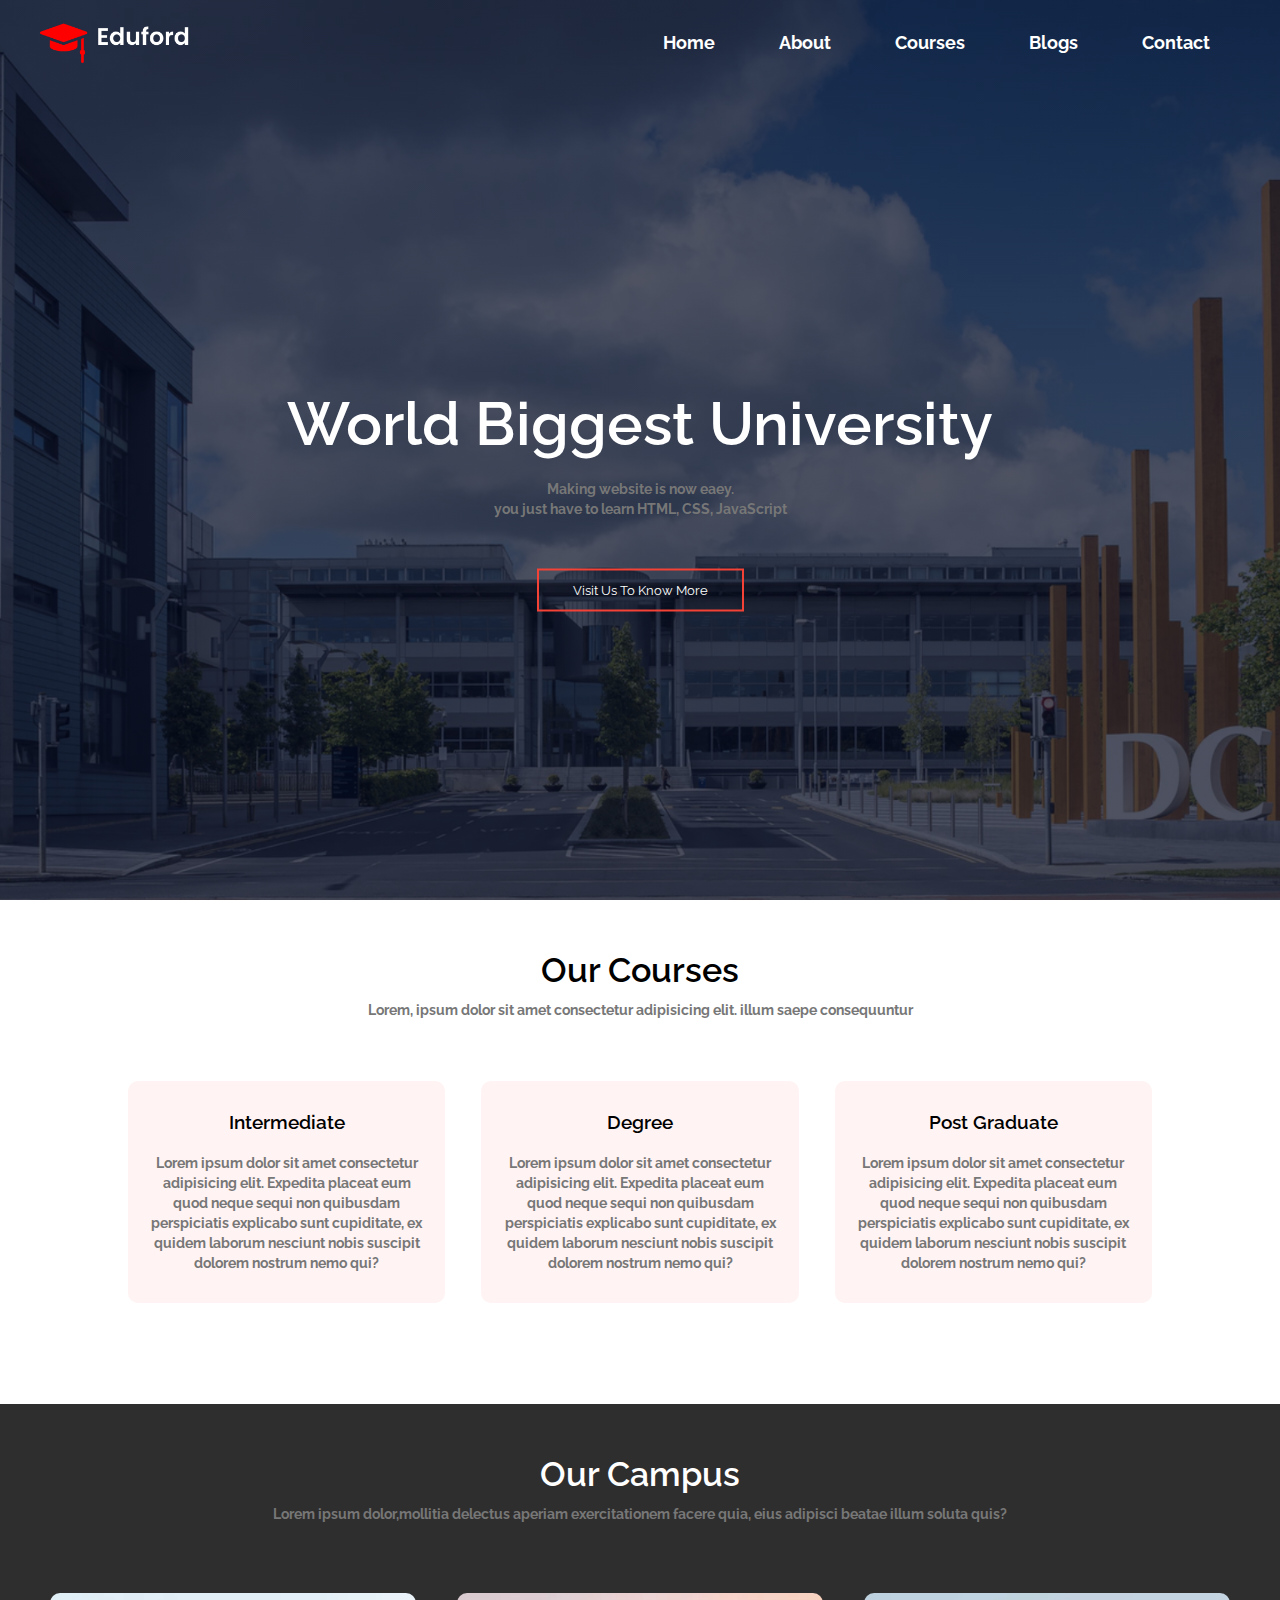
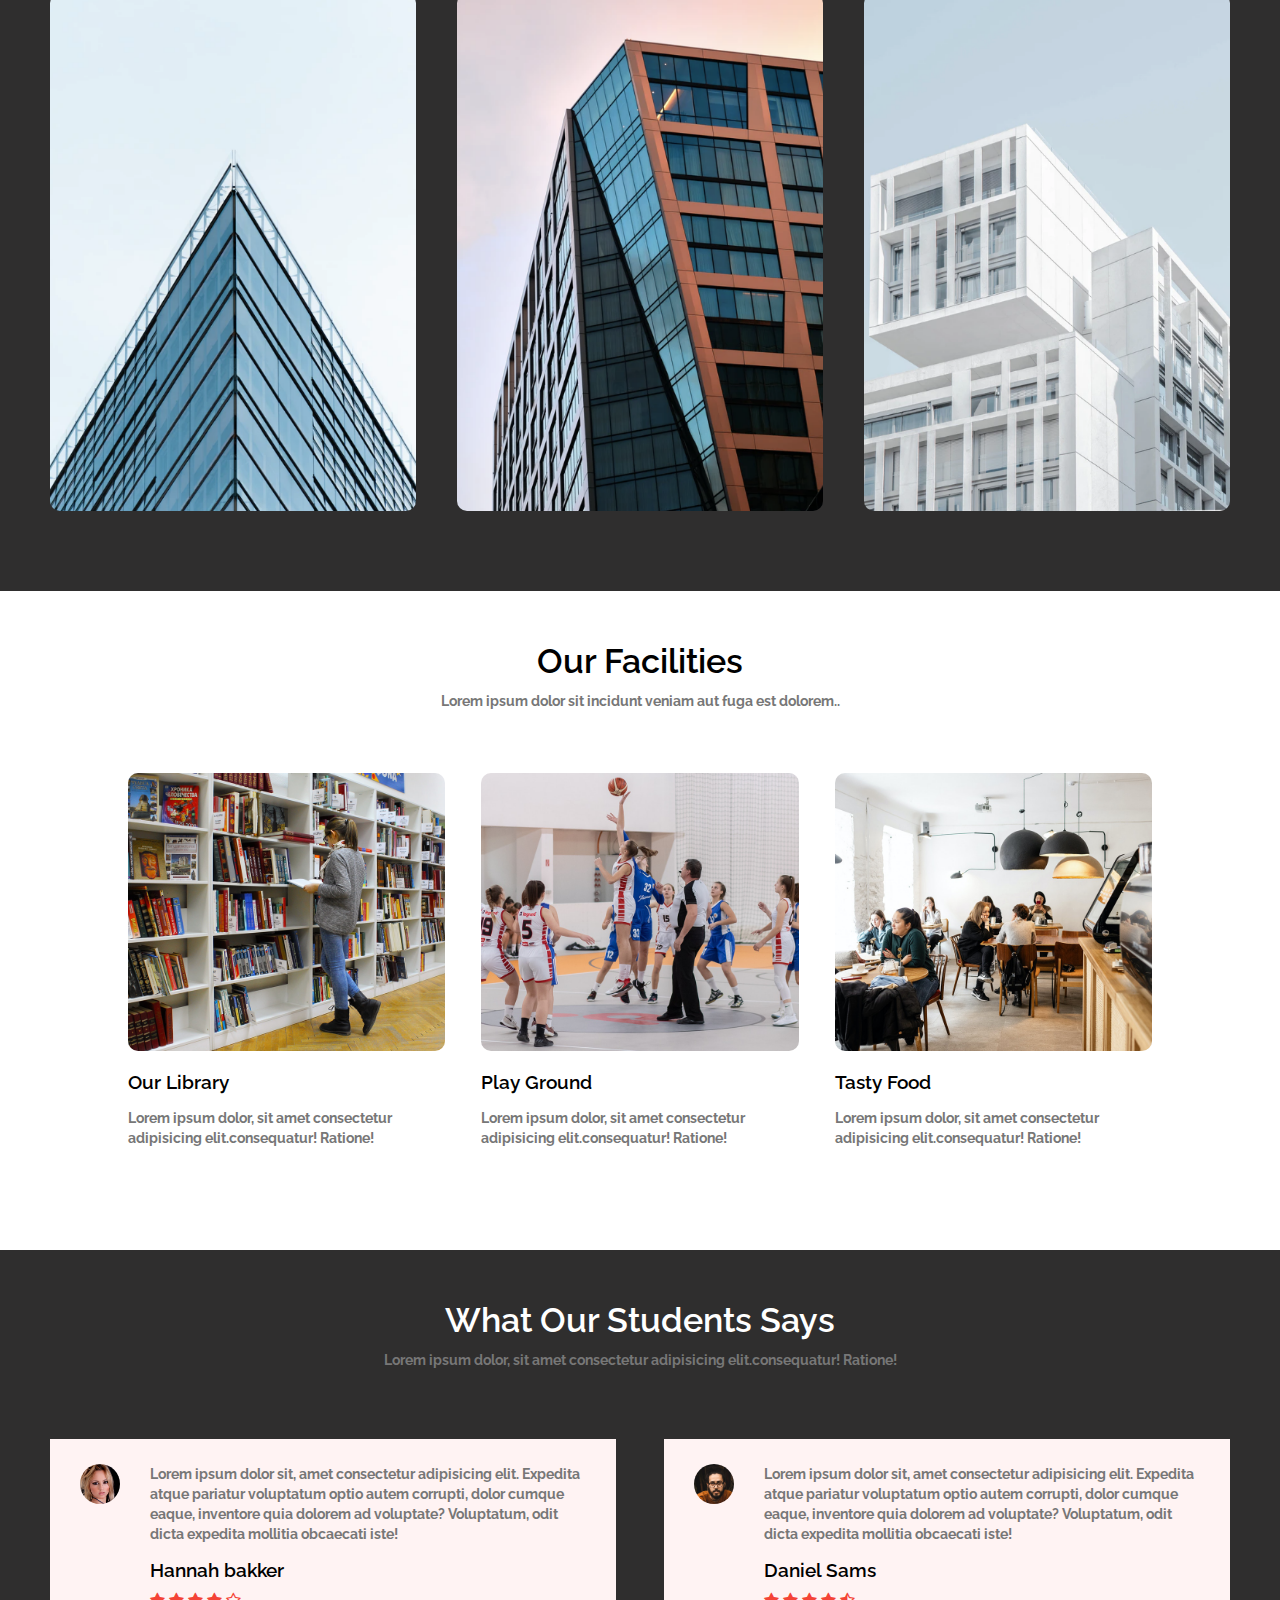
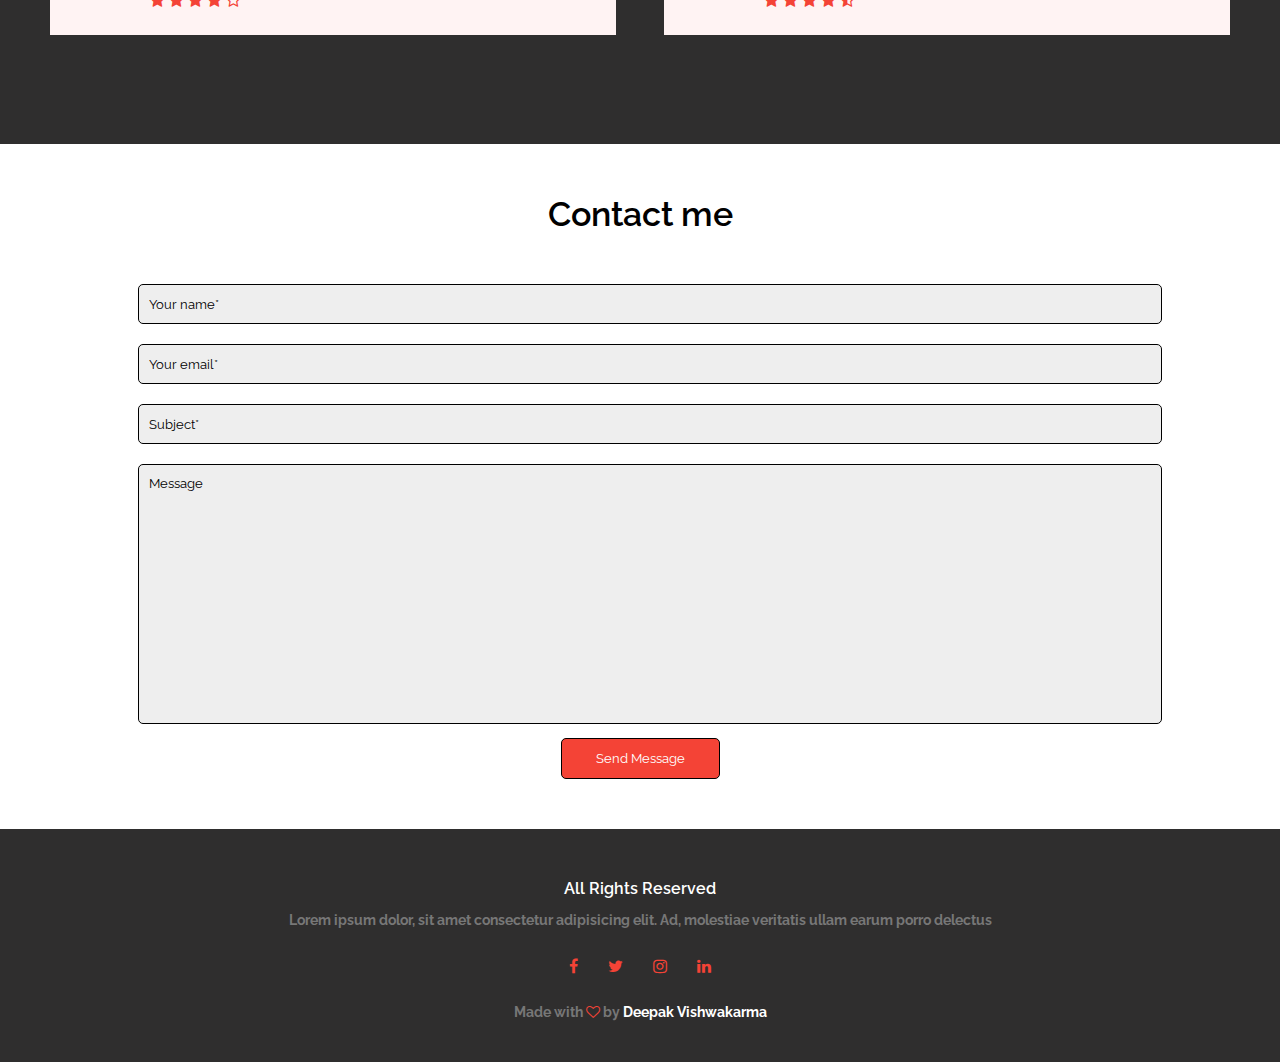
<file: university design/index.html>
<!DOCTYPE html>
<html lang="en">
<head>
    <meta charset="UTF-8">
    <meta http-equiv="X-UA-Compatible" content="IE=edge">
    <meta name="viewport" content="width=device-width, initial-scale=1.0">
    <link rel="preconnect" href="https://fonts.googleapis.com">
    <link rel="preconnect" href="https://fonts.gstatic.com" crossorigin>
    <link href="https://fonts.googleapis.com/css2?family=Poppins:ital,wght@0,300;0,400;0,600;1,200;1,300;1,400&family=Raleway&display=swap" rel="stylesheet">
    <link rel="stylesheet" href="style.css">
    <link rel="stylesheet" href="https://cdnjs.cloudflare.com/ajax/libs/font-awesome/4.7.0/css/font-awesome.min.css">
    <title> University Web-Design</title>
</head>
<body>

    <!-- Page 1 -->
    <div class="header">
        <nav>
            <a href="index.html"> <img src="img/logo.png"> </a>
            <div class="nav-links" id="navLinks">
                <i class="fa fa-times" onclick="closeMenu()"></i>
                <ul>
                    <li><a href=""> Home</a></li>
                    <li><a href=""> About</a></li>
                    <li><a href=""> Courses</a></li>
                    <li><a href=""> Blogs</a></li>
                    <li><a href=""> Contact</a></li>
                </ul>
            </div>
            <i class="fa fa-bars" onclick="openMenu()"></i>
        </nav>

        <!-- Header-text -->

        <div class="text-field">
            <h1> World Biggest University</h1>
            <p> Making website is now eaey.<br> you just have to learn HTML, CSS, JavaScript</p>
            <a href="" class="hero-btn"> Visit Us To Know More</a>
        </div>
    </div>

    <!-- Courses Section -->

    <div class="courses">
        <h1> Our Courses</h1>
        <p> Lorem, ipsum dolor sit amet consectetur adipisicing elit. illum saepe consequuntur</p>

        <div class="row">
            <div class="course-col">
                <h3> Intermediate</h3>
                <p> Lorem ipsum dolor sit amet consectetur adipisicing elit. Expedita placeat eum quod neque sequi non quibusdam perspiciatis explicabo sunt cupiditate, ex quidem laborum nesciunt nobis suscipit dolorem nostrum nemo qui?</p>
            </div>
            <div class="course-col">
                <h3> Degree</h3>
                <p> Lorem ipsum dolor sit amet consectetur adipisicing elit. Expedita placeat eum quod neque sequi non quibusdam perspiciatis explicabo sunt cupiditate, ex quidem laborum nesciunt nobis suscipit dolorem nostrum nemo qui?</p>
            </div>
            <div class="course-col">
                <h3> Post Graduate</h3>
                <p> Lorem ipsum dolor sit amet consectetur adipisicing elit. Expedita placeat eum quod neque sequi non quibusdam perspiciatis explicabo sunt cupiditate, ex quidem laborum nesciunt nobis suscipit dolorem nostrum nemo qui?</p>
            </div>
        </div>
    </div>

    <!-- Campus Section -->

    <div class="campus">
        <h1> Our Campus</h1>
        <p> Lorem ipsum dolor,mollitia delectus aperiam exercitationem facere quia, eius adipisci beatae illum soluta quis?</p>

        <div class="row">
            <div class="campus-col">
                <img src="img/london.png">
                <div class="layer">
                    <h3> LONDON</h3>
                </div>
            </div>
            <div class="campus-col">
                <img src="img/newyork.png">
                <div class="layer">
                    <h3> NEW YORK</h3>
                </div>
            </div>
            <div class="campus-col">
                <img src="img/washington.png">
                <div class="layer">
                    <h3> PARIS</h3>
                </div>
            </div>
        </div>
    </div>

    <!-- Our Facilities -->

    <div class="facilities">
        <h1> Our Facilities</h1>
        <p> Lorem ipsum dolor sit incidunt veniam aut fuga est dolorem..</p>

        <div class="row">
            <div class="facilities-col">
                <img src="img/library.png">
                <h3> Our Library</h3>
                <p> Lorem ipsum dolor, sit amet consectetur adipisicing elit.consequatur! Ratione!</p>
            </div>
            <div class="facilities-col">
                <img src="img/basketball.png">
                <h3> Play Ground</h3>
                <p> Lorem ipsum dolor, sit amet consectetur adipisicing elit.consequatur! Ratione!</p>
            </div>
            <div class="facilities-col">
                <img src="img/cafeteria.png">
                <h3> Tasty Food</h3>
                <p> Lorem ipsum dolor, sit amet consectetur adipisicing elit.consequatur! Ratione!</p>
            </div>
        </div>
    </div>

    <!-- Testimonial Section -->

    <div class="testimonials">
        <h1> What Our Students Says</h1>
        <p> Lorem ipsum dolor, sit amet consectetur adipisicing elit.consequatur! Ratione!</p>

        <div class="row">
            <div class="testimonials-col">
                <img src="img/user1.jpg">
                <div>
                    <p>
                        Lorem ipsum dolor sit, amet consectetur adipisicing elit. Expedita atque pariatur voluptatum optio autem corrupti, dolor cumque eaque, inventore quia dolorem ad voluptate? Voluptatum, odit dicta expedita mollitia obcaecati iste!
                    </p>
                    <h3> Hannah bakker</h3>
                    <i class="fa fa-star"></i>
                    <i class="fa fa-star"></i>
                    <i class="fa fa-star"></i>
                    <i class="fa fa-star"></i>
                    <i class="fa fa-star-o"></i>

                </div>
            </div>
            <div class="testimonials-col">
                <img src="img/user2.jpg">
                <div>
                    <p>
                        Lorem ipsum dolor sit, amet consectetur adipisicing elit. Expedita atque pariatur voluptatum optio autem corrupti, dolor cumque eaque, inventore quia dolorem ad voluptate? Voluptatum, odit dicta expedita mollitia obcaecati iste!
                    </p>
                    <h3> Daniel Sams</h3>
                    <i class="fa fa-star"></i>
                    <i class="fa fa-star"></i>
                    <i class="fa fa-star"></i>
                    <i class="fa fa-star"></i>
                    <i class="fa fa-star-half-o"></i>
                </div>
            </div>
        </div>
    </div>


    <div class="contact-us">
        <h1> Contact me</h1>
        <div class="formhead">
            <div class="form">
                <input type="text" placeholder="Your name*">
                <input type="text" placeholder="Your email*">
                <input type="text" placeholder="Subject*">
            </div>
            <div class="message">

            <textarea  placeholder="Message" rows="13" cols="20"></textarea>
            

            </div>
            <a href="" class="submit"> Send Message</a>
        </div>
    </div>

    <!-- Call To Action

    <div class="cta">
        <h1> Enroll For Our Courses</h1>
        <a href="" class="hero-btn"> CONTACT US</a>
    </div> -->


    <!-- Footer Section -->

    <div class="footer">
        <h4> All Rights Reserved</h4>
        <p> Lorem ipsum dolor, sit amet consectetur adipisicing elit. Ad, molestiae veritatis ullam earum porro delectus</p>
        <div class="icons">
            <i class="fa fa-facebook"></i>
            <i class="fa fa-twitter"></i>
            <i class="fa fa-instagram"></i>
            <i class="fa fa-linkedin"></i>
        </div>
        <p> Made with <i class="fa fa-heart-o"></i> by <span>Deepak Vishwakarma</span></p>
    </div>








    <script>
        var navLinks = document.getElementById("navLinks");

        function openMenu(){
            navLinks.style.right="0";
        }
        function closeMenu(){
            navLinks.style.right="-200px";
        }
    </script>
</body>
</html>
</file>
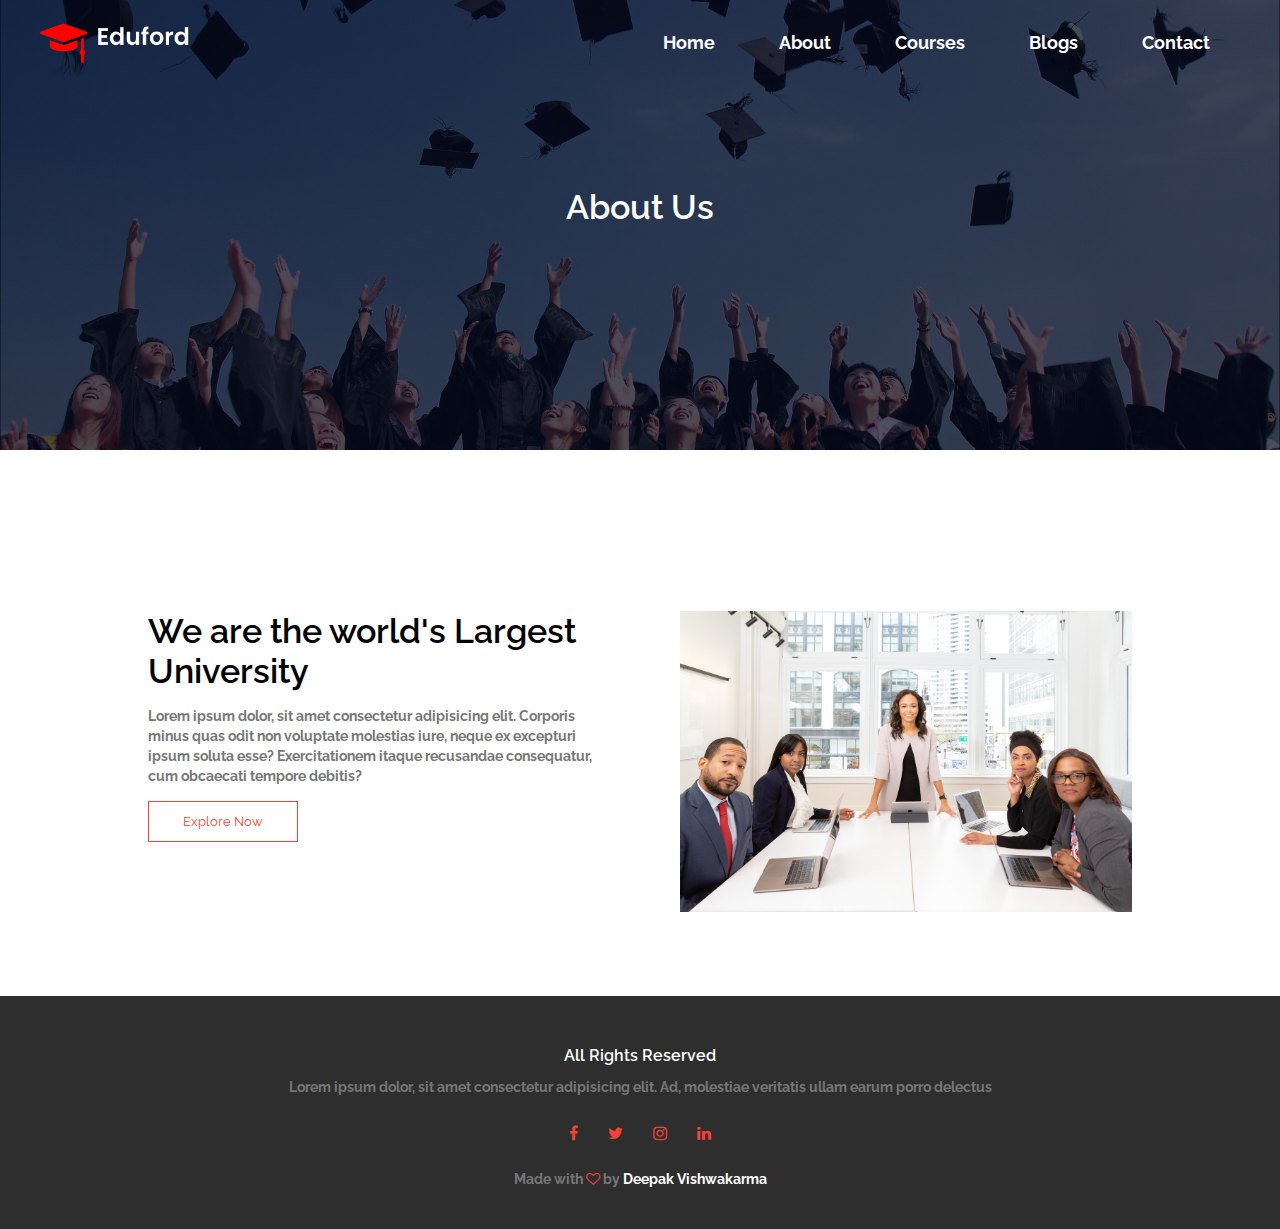
<file: university design/about.html>
<!DOCTYPE html>
<html lang="en">
<head>
    <meta charset="UTF-8">
    <meta http-equiv="X-UA-Compatible" content="IE=edge">
    <meta name="viewport" content="width=device-width, initial-scale=1.0">
    <link rel="preconnect" href="https://fonts.googleapis.com">
    <link rel="preconnect" href="https://fonts.gstatic.com" crossorigin>
    <link href="https://fonts.googleapis.com/css2?family=Poppins:ital,wght@0,300;0,400;0,600;1,200;1,300;1,400&family=Raleway&display=swap" rel="stylesheet">
    <link rel="stylesheet" href="style.css">
    <link rel="stylesheet" href="https://cdnjs.cloudflare.com/ajax/libs/font-awesome/4.7.0/css/font-awesome.min.css">
    <title> University Web-Design</title>
</head>
<body>

    <!-- Page 1 -->
    <div class="header about-header">
        <nav>
            <a href="index.html"> <img src="img/logo.png"> </a>
            <div class="nav-links" id="navLinks">
                <i class="fa fa-times" onclick="closeMenu()"></i>
                <ul>
                    <li><a href=""> Home</a></li>
                    <li><a href=""> About</a></li>
                    <li><a href=""> Courses</a></li>
                    <li><a href=""> Blogs</a></li>
                    <li><a href=""> Contact</a></li>
                </ul>
            </div>
            <i class="fa fa-bars" onclick="openMenu()"></i>
        </nav>
        <h1> About Us</h1>

    </div>

    <!-- -------About us content--------- -->
    <div class="about-us">
        <div class="row">
            <div class="about-col">
                <h1>We are the world's Largest University</h1>
                <p>Lorem ipsum dolor, sit amet consectetur adipisicing elit. Corporis minus quas odit non voluptate molestias iure, neque ex excepturi ipsum soluta esse? Exercitationem itaque recusandae consequatur, cum obcaecati tempore debitis?</p>
                <a href="" class="hero-btn red-btn"> Explore Now</a>
            </div>
            <div class="about-col">
                <img src="img/about.jpg">
            </div>
        </div>


    </div>


    <!-- Footer Section -->

    <div class="footer">
        <h4> All Rights Reserved</h4>
        <p> Lorem ipsum dolor, sit amet consectetur adipisicing elit. Ad, molestiae veritatis ullam earum porro delectus</p>
        <div class="icons">
            <i class="fa fa-facebook"></i>
            <i class="fa fa-twitter"></i>
            <i class="fa fa-instagram"></i>
            <i class="fa fa-linkedin"></i>
        </div>
        <p> Made with <i class="fa fa-heart-o"></i> by <span>Deepak Vishwakarma</span></p>
    </div>








    <script>
        var navLinks = document.getElementById("navLinks");

        function openMenu(){
            navLinks.style.right="0";
        }
        function closeMenu(){
            navLinks.style.right="-200px";
        }
    </script>
</body>
</html>
</file>
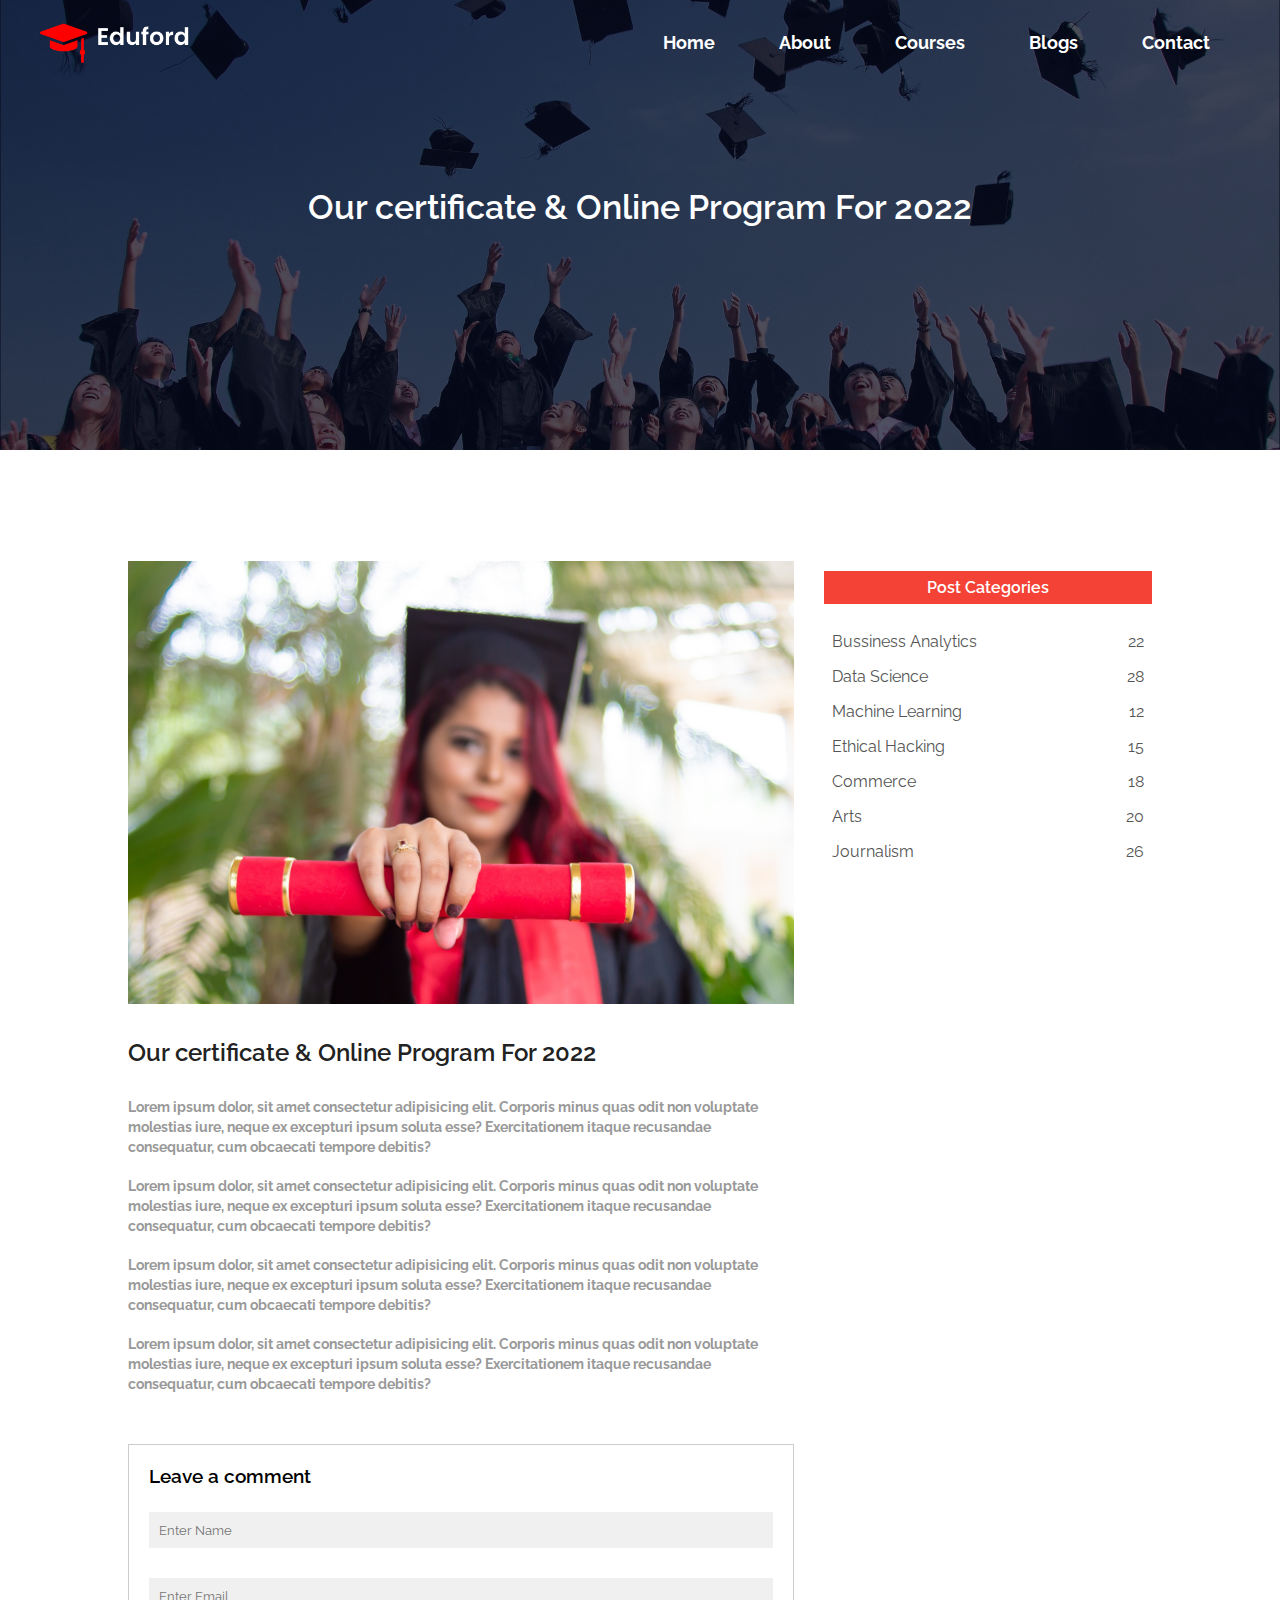
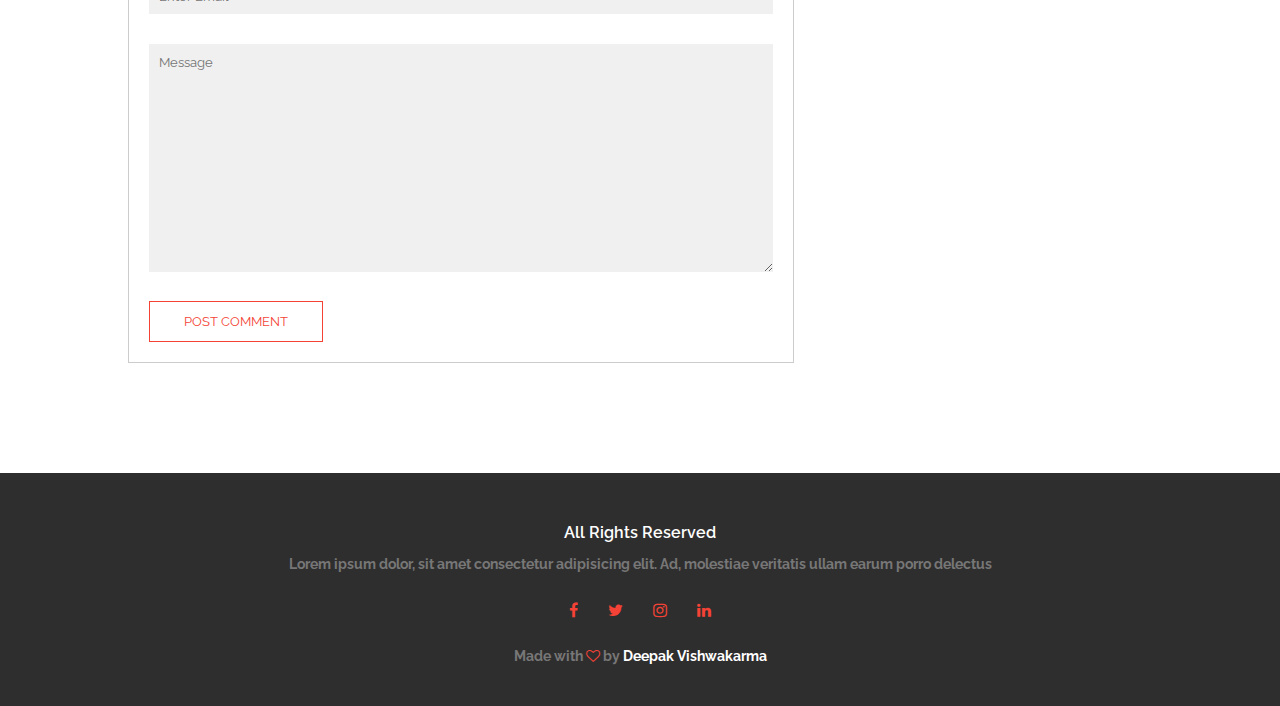
<file: university design/blog.html>
<!DOCTYPE html>
<html lang="en">
<head>
    <meta charset="UTF-8">
    <meta http-equiv="X-UA-Compatible" content="IE=edge">
    <meta name="viewport" content="width=device-width, initial-scale=1.0">
    <link rel="preconnect" href="https://fonts.googleapis.com">
    <link rel="preconnect" href="https://fonts.gstatic.com" crossorigin>
    <link href="https://fonts.googleapis.com/css2?family=Poppins:ital,wght@0,300;0,400;0,600;1,200;1,300;1,400&family=Raleway&display=swap" rel="stylesheet">
    <link rel="stylesheet" href="style.css">
    <link rel="stylesheet" href="https://cdnjs.cloudflare.com/ajax/libs/font-awesome/4.7.0/css/font-awesome.min.css">
    <title> University Web-Design</title>
</head>
<body>

    <!-- Page 1 -->
    <div class="header about-header">
        <nav>
            <a href="index.html"> <img src="img/logo.png"> </a>
            <div class="nav-links" id="navLinks">
                <i class="fa fa-times" onclick="closeMenu()"></i>
                <ul>
                    <li><a href=""> Home</a></li>
                    <li><a href=""> About</a></li>
                    <li><a href=""> Courses</a></li>
                    <li><a href=""> Blogs</a></li>
                    <li><a href=""> Contact</a></li>
                </ul>
            </div>
            <i class="fa fa-bars" onclick="openMenu()"></i>
        </nav>
        <h1> Our certificate & Online Program For 2022</h1>

    </div>

    <!-- -------Blog  content--------- -->
    <div class="blog-content">
        <div class="row">
            <div class="blog-left">
                <img src="img/certificate.jpg">
                <h2> Our certificate & Online Program For 2022</h2>
                <p>Lorem ipsum dolor, sit amet consectetur adipisicing elit. Corporis minus quas odit non voluptate molestias iure, neque ex excepturi ipsum soluta esse? Exercitationem itaque recusandae consequatur, cum obcaecati tempore debitis?</p>
                <br>
                <p>Lorem ipsum dolor, sit amet consectetur adipisicing elit. Corporis minus quas odit non voluptate molestias iure, neque ex excepturi ipsum soluta esse? Exercitationem itaque recusandae consequatur, cum obcaecati tempore debitis?</p>
                <br>
                <p>Lorem ipsum dolor, sit amet consectetur adipisicing elit. Corporis minus quas odit non voluptate molestias iure, neque ex excepturi ipsum soluta esse? Exercitationem itaque recusandae consequatur, cum obcaecati tempore debitis?</p>
                <br>
                <p>Lorem ipsum dolor, sit amet consectetur adipisicing elit. Corporis minus quas odit non voluptate molestias iure, neque ex excepturi ipsum soluta esse? Exercitationem itaque recusandae consequatur, cum obcaecati tempore debitis?</p>

                <div class="comment-box">
                    <h3> Leave a comment</h3>

                    <form class="comment-form">
                        <input type="text" placeholder="Enter Name">
                        <input type="email" placeholder="Enter Email">
                        <textarea  placeholder="Message" rows="13" cols="20"></textarea>
                        
                        <button type="submit" class="hero-btn red-btn"> POST COMMENT</button>

                    </form>


                </div>
            </div>
            <div class="blog-right">
                <h3> Post Categories</h3>
                <div>
                    <span1> Bussiness Analytics</span1>
                    <span1> 22</span1>
                </div>
                <div>
                    <span1> Data Science</span1>
                    <span1> 28</span1>
                </div>
                <div>
                    <span1> Machine Learning</span1>
                    <span1> 12</span1>
                </div>
                <div>
                    <span1> Ethical Hacking</span1>
                    <span1> 15</span1>
                </div>
                <div>
                    <span1> Commerce</span1>
                    <span1> 18</span1>
                </div>
                <div>
                    <span1> Arts</span1>
                    <span1> 20</span1>
                </div>
                <div>
                    <span1> Journalism</span1>
                    <span1> 26 </span1>
                </div>
                
            </div>
        </div>


    </div>


    <!-- Footer Section -->

    <div class="footer">
        <h4> All Rights Reserved</h4>
        <p> Lorem ipsum dolor, sit amet consectetur adipisicing elit. Ad, molestiae veritatis ullam earum porro delectus</p>
        <div class="icons">
            <i class="fa fa-facebook"></i>
            <i class="fa fa-twitter"></i>
            <i class="fa fa-instagram"></i>
            <i class="fa fa-linkedin"></i>
        </div>
        <p> Made with <i class="fa fa-heart-o"></i> by <span>Deepak Vishwakarma</span></p>
    </div>








    <script>
        var navLinks = document.getElementById("navLinks");

        function openMenu(){
            navLinks.style.right="0";
        }
        function closeMenu(){
            navLinks.style.right="-200px";
        }
    </script>
</body>
</html>
</file>
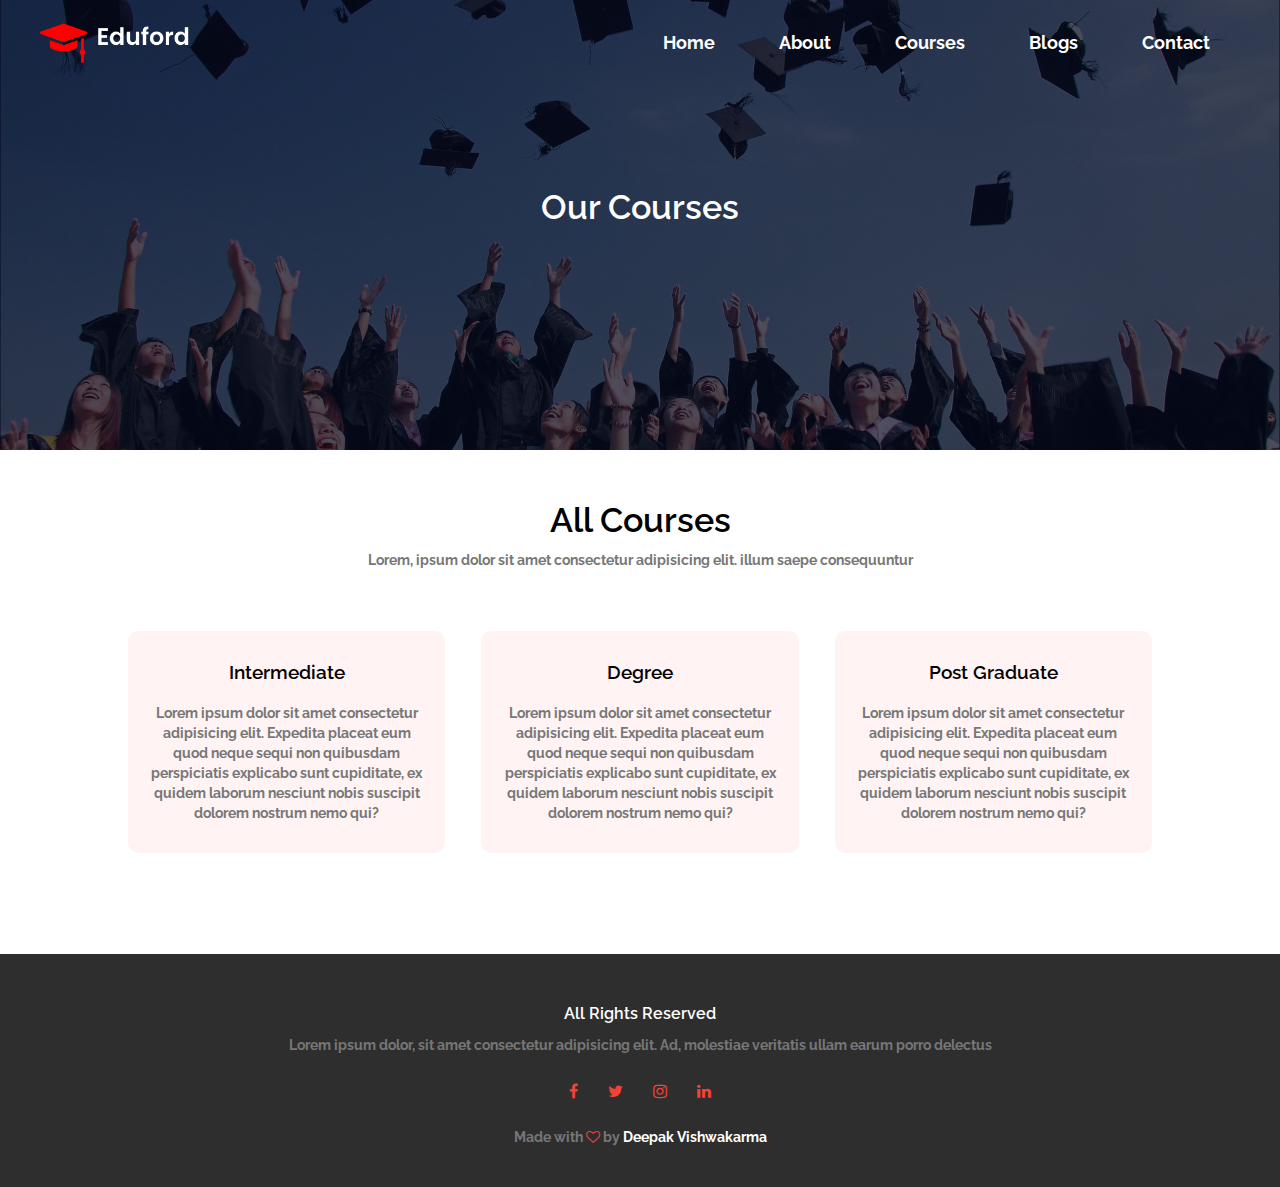
<file: university design/courses.html>
<!DOCTYPE html>
<html lang="en">
<head>
    <meta charset="UTF-8">
    <meta http-equiv="X-UA-Compatible" content="IE=edge">
    <meta name="viewport" content="width=device-width, initial-scale=1.0">
    <link rel="preconnect" href="https://fonts.googleapis.com">
    <link rel="preconnect" href="https://fonts.gstatic.com" crossorigin>
    <link href="https://fonts.googleapis.com/css2?family=Poppins:ital,wght@0,300;0,400;0,600;1,200;1,300;1,400&family=Raleway&display=swap" rel="stylesheet">
    <link rel="stylesheet" href="style.css">
    <link rel="stylesheet" href="https://cdnjs.cloudflare.com/ajax/libs/font-awesome/4.7.0/css/font-awesome.min.css">
    <title> University Web-Design</title>
</head>
<body>

    <!-- Page 1 -->
    <div class="header about-header">
        <nav>
            <a href="index.html"> <img src="img/logo.png"> </a>
            <div class="nav-links" id="navLinks">
                <i class="fa fa-times" onclick="closeMenu()"></i>
                <ul>
                    <li><a href=""> Home</a></li>
                    <li><a href=""> About</a></li>
                    <li><a href=""> Courses</a></li>
                    <li><a href=""> Blogs</a></li>
                    <li><a href=""> Contact</a></li>
                </ul>
            </div>
            <i class="fa fa-bars" onclick="openMenu()"></i>
        </nav>
        <h1> Our Courses</h1>

    </div>

    <!-- -------Courses content--------- -->

    <div class="courses">
        <h1> All Courses</h1>
        <p> Lorem, ipsum dolor sit amet consectetur adipisicing elit. illum saepe consequuntur</p>

        <div class="row">
            <div class="course-col">
                <h3> Intermediate</h3>
                <p> Lorem ipsum dolor sit amet consectetur adipisicing elit. Expedita placeat eum quod neque sequi non quibusdam perspiciatis explicabo sunt cupiditate, ex quidem laborum nesciunt nobis suscipit dolorem nostrum nemo qui?</p>
            </div>
            <div class="course-col">
                <h3> Degree</h3>
                <p> Lorem ipsum dolor sit amet consectetur adipisicing elit. Expedita placeat eum quod neque sequi non quibusdam perspiciatis explicabo sunt cupiditate, ex quidem laborum nesciunt nobis suscipit dolorem nostrum nemo qui?</p>
            </div>
            <div class="course-col">
                <h3> Post Graduate</h3>
                <p> Lorem ipsum dolor sit amet consectetur adipisicing elit. Expedita placeat eum quod neque sequi non quibusdam perspiciatis explicabo sunt cupiditate, ex quidem laborum nesciunt nobis suscipit dolorem nostrum nemo qui?</p>
            </div>
        </div>
    </div>
    


    <!-- Footer Section -->

    <div class="footer">
        <h4> All Rights Reserved</h4>
        <p> Lorem ipsum dolor, sit amet consectetur adipisicing elit. Ad, molestiae veritatis ullam earum porro delectus</p>
        <div class="icons">
            <i class="fa fa-facebook"></i>
            <i class="fa fa-twitter"></i>
            <i class="fa fa-instagram"></i>
            <i class="fa fa-linkedin"></i>
        </div>
        <p> Made with <i class="fa fa-heart-o"></i> by <span>Deepak Vishwakarma</span></p>
    </div>








    <script>
        var navLinks = document.getElementById("navLinks");

        function openMenu(){
            navLinks.style.right="0";
        }
        function closeMenu(){
            navLinks.style.right="-200px";
        }
    </script>
</body>
</html>
</file>
<file: university design/style.css>
*{
    font-family: 'Poppins', sans-serif;
    font-family: 'Raleway', sans-serif;
    margin: 0;
    padding: 0;
    box-sizing: border-box;
    list-style-type: none;
    text-decoration: none;
}
html,body{
    overflow-x: hidden;
    scroll-behavior: smooth;
}
/* This is First page */

.header{
    height: 100vh;
    width: 100%;
    background-image: linear-gradient(rgba(4,9,30,0.7),rgba(4,9,30,0.7)),url(img/banner.png);
    background-size: cover;
    background-position: center;
    position: relative;
}
nav{
    display: flex;
    justify-content: space-between;
    align-items: center;
    padding: 20px 40px;

}
nav img{
    width: 150px;
}
.nav-links{
    flex: 1;
    text-align: right;
}
.nav-links ul li{
    display: inline-block;
    padding: 10px 30px;
    position: relative;
   
}
.nav-links ul li a{
    color: white;
    font-size: 18px;
    font-weight: bold;
}
.nav-links ul li::after{
    content: "";
    width: 0%;
    height: 2px;
    background: #F44336;
    display: block;
    margin: auto;
    transition: 0.5s ease;
}
.nav-links ul li:hover::after{
    width: 100%;
}

/* Header-Text */

.text-field{
    width: 90%;
    color: white;
    position: absolute;
    top: 50%;
    left: 50%;
    transform: translate(-50%,-50%);
    text-align: center;
}
.text-field h1{
    font-size: 60px;
}
.text-field p{
    margin: 10px 0 40px;
}
.hero-btn{
    display: inline-block;
    color: white;
    border: 2px solid #F44336;
    padding: 12px 34px;
    font-size: 13px;
    background: transparent;
    position: relative;
    cursor: pointer;
}
.hero-btn:hover{
    background: #F44336;
    border: 1px solid #F44336;
    transition: 0.6s ease-in-out;
}
nav .fa{
    display: none;
}

/* Courses Section */

.courses{
   
    width: 80%;
    margin: auto;
    padding-top: 50px;
    text-align: center;
    padding-bottom: 50px;
}
h1{
    font-size: 34px;
    font-weight: 600;
}
p{
    line-height: 20px;
    color: #777;
    font-weight: bold;
    font-size: 14px;
    padding: 10px;
}
.row{
    display: flex;
    margin-top: 5%;
    justify-content: space-between;
    
}
.course-col{
    flex-basis: 31%;
    background: #fff3f3;
    border-radius: 10px;
    text-align: center;
    margin-bottom: 5%;
    padding: 20px 12px;
    transition: 0.3s ease;
}
h3{
    text-align: center;
    font-weight: 600;
    margin: 10px 0;
}
.course-col:hover{
    box-shadow: 0 0 20px 0px rgba(0,0,0,0.2);
}

/* Campus Section */

.campus{
    
    background: rgb(47, 46, 46);
    width: 100%;
    margin: auto;
    text-align: center;
    padding-top: 50px;
    padding: 0 50px;
    padding-bottom: 50px;
}
.campus h1{
    padding-top: 50px;
    color: #fff;
    font-size: 34px;
    font-weight: 600;
}
.campus-col{
    flex-basis: 31%;
    border-radius: 10px;
    margin-bottom: 30px;
    position: relative;
    overflow: hidden;

}
.campus-col img{
    width: 100%;
    display: block;
}
.layer{
    width: 100%;
    height: 100%;
    background: transparent;
    position: absolute;
    top: 0;
    left: 0;
    transition: 0.3s ease;
}
.layer:hover{
    background: rgba(226,0,0,0.7);
}
.layer h3{
    width: 100%;
    font-size: 500;
    color: #fff;
    bottom: 0;
    left: 50%;
    transform: translateX(-50%);
    position: absolute;
    opacity: 0;
    transition: 0.5s;
}
.layer:hover h3{
    opacity: 1;
    bottom: 49%;
}


/* Our Facilities */

.facilities{
    width: 80%;
    margin: auto;
    text-align: center;
    padding-top: 50px;
    padding-bottom: 50px;
}
.facilities-col{
    flex-basis: 31%;
    border-radius: 10px;
    margin-bottom: 5%;
    text-align: left;
}
.facilities-col img{
    width: 100%;
    border-radius: 10px;

}
.facilities-col p{
    padding: 0;
}
.facilities-col h3{
    margin: 16px 0 15px;
    text-align: left;
}

/* Testimonials Section */

.testimonials{
   
    background: rgb(47, 46, 46);
    width: 100%;
    margin: auto;
    text-align: center;
    padding-top: 50px;
    padding: 0 50px;
    padding-bottom: 50px;
}
.testimonials h1{
    padding-top: 50px;
    color: #fff;
    font-size: 34px;
    font-weight: 600;
}
.testimonials-col{
    flex-basis: 48%;
    border: 10px;
    margin-bottom: 5%;
    text-align: left;
    background: #fff3f3;
    padding: 25px;
    display: flex;
    cursor: pointer;
}
.testimonials-col img{
    height: 40px;
    margin: 0 30px 0 5px;
    border-radius: 50%;
}
.testimonials-col p{
    padding: 0;
}
.testimonials-col h3{
    text-align: left;
    margin-top: 15px;
}
.testimonials-col .fa{
    color: #F44336;
}


/* Call To Action */

/*.cta{
    width: 100%;
    margin: 100px auto;
    background-image: linear-gradient(rgba(0,0,0,0.7),rgba(0,0,0,0.7)),url(img/banner2.jpg);
    background-position: center;
    background-size: cover;
    text-align: center;
    padding: 100px 0;
}
.cta h1{
    color: #fff;
    margin-bottom: 40px;*/


    .contact-us {
        width: 80%;
    margin: auto;
    text-align: center;
    padding-top: 50px;
    padding-bottom: 50px;
  
    }
    

    
    
    .formhead {
       
        margin-top: 40px;
    
    }
    .form ::placeholder{
        color: #000;
    }
    
    
    .form input {
        background: rgba(119, 119, 119, 0.121);
        
        border: 1px solid #000;
        border-radius: 5px;
        text-align: left;
        height: 40px;
        width: 100%;
        margin: 10px;
        padding: 10px;
    
    
    }
    .message ::placeholder{
        color: black;
    }
    
    
    
    .message textarea {
        background: rgba(119, 119, 119, 0.121);
        resize: none;
        border-radius: 5px;
        border: 1px solid #000;
        padding: 10px;
        height: 260px;
        width: 100%;
        margin: 10px;
       
    
    }
    .submit{
        display: inline-block;
        background: #F44336;
        color: #fff;
        border-radius: 5px;
        border: 1px solid black;
        padding: 12px 34px;
        font-size: 13px;
        position: relative;
        cursor: pointer;
    }
    .submit:hover{
        border: 1px solid black;
        color: white;
        background-color: #000;
        transition: 0.6s ease-in-out;
    }

/* Footer Section     */

.footer{
    width: 100%;
    background: rgb(47, 46, 46);
    bottom: 0;   /* ---------done for practicing--------- */
    text-align: center;
    padding: 30px 0;  
}
.footer h4{
    margin: 20px 0 2px 0;
    font-weight: 600;
    color: #fff;
}
.icons .fa{
    color: #F44336 ;
    margin: 0 13px;
    cursor: pointer;
    padding: 18px 0;
}
.fa-heart-o{
    color: #F44336;

}
span{
    color: #fff;
}






/* -----------About Us page---------- */

.about-header{
    height: 50vh;
    width: 100%;
    background-image: linear-gradient(rgba(4,9,30,0.7),rgba(4,9,30,0.7)),url(img/background.jpg);
    background-position: center;
    text-align: center;
    color: #fff;
}

.header h1{
    margin-top: 100px;
}
.about-us{
    width: 80%;
    margin: auto;
    padding-top: 80px;
    padding-bottom: 50px;
}
.about-col{
    flex-basis: 48%;
    padding: 30px 20px;
}
.about-col img{
    width: 100%;
}
.about-col h1{
    padding-top: 0;
}
.about-col p{
    padding: 15px 0;
}
.red-btn{
    border: 1px solid #F44336;
    background: transparent;
    color: #F44336;
}
.red-btn:hover{
    color: #fff;
}


/* -------------Blog Page content------------- */

.blog-content{
    width: 80%;
    margin: auto;
    padding: 60px 0;
}
.blog-left{
    flex-basis: 65%;
}
.blog-left img{
    width: 100%;
   
}
.blog-left h2{
    color: #222;
    font-weight: 600;
    margin: 30px 0;
}
.blog-left p{
    color: #999;
    padding: 0;
}

.blog-right{
    flex-basis: 32%;
}
.blog-right h3{
    background: #F44336;
    color: white;
    padding: 7px 0;
    font-size: 16px;
    margin-bottom: 20px;
}
.blog-right div{
    display: flex;
    justify-content: space-between;
    align-items: center;
    color: #555;
    padding: 8px;
}

.comment-box{
    border: 1px solid #ccc;
    margin: 50px 0;
    padding: 10px 20px;
}
.comment-box h3{
    text-align: left;
}
.comment-form input, .comment-form textarea{
    width: 100%;
    padding: 10px;
    margin: 15px 0;
    border: none;
    outline: none;
    background: #f0f0f0;
}
.comment-form button{
    margin: 10px 0;
}





/* Mobiles view */
@media(max-width: 700px) {

    html,body{
        overflow-x: hidden;
    }
    .text-field h1{
        font-size: 25px;
    }
    nav img{
        width: 120px;
    }
    .nav-links ul li{
        display: block;
    }
    .nav-links{
        position: absolute;
        background: #F44336;
        height: 100vh;
        width: 200px;
        top: 0;
        right: -200px;
        text-align: left;
        z-index: 2;
        transition: 1s;
       
    }
    nav .fa{
       
        display: block;
        color: white;
        margin: 10px;
        font-size: 22px;
        cursor: pointer;
    }
    .nav-links ul{
        padding: 30px;
    }

    .row{
        flex-direction: column;
    }
    .testimonials-col img{
        margin: 0 15px 0 0;
        border-radius: 50%;
    }
    .header h1{
        font-size: 24px;
    }
}
</file>
